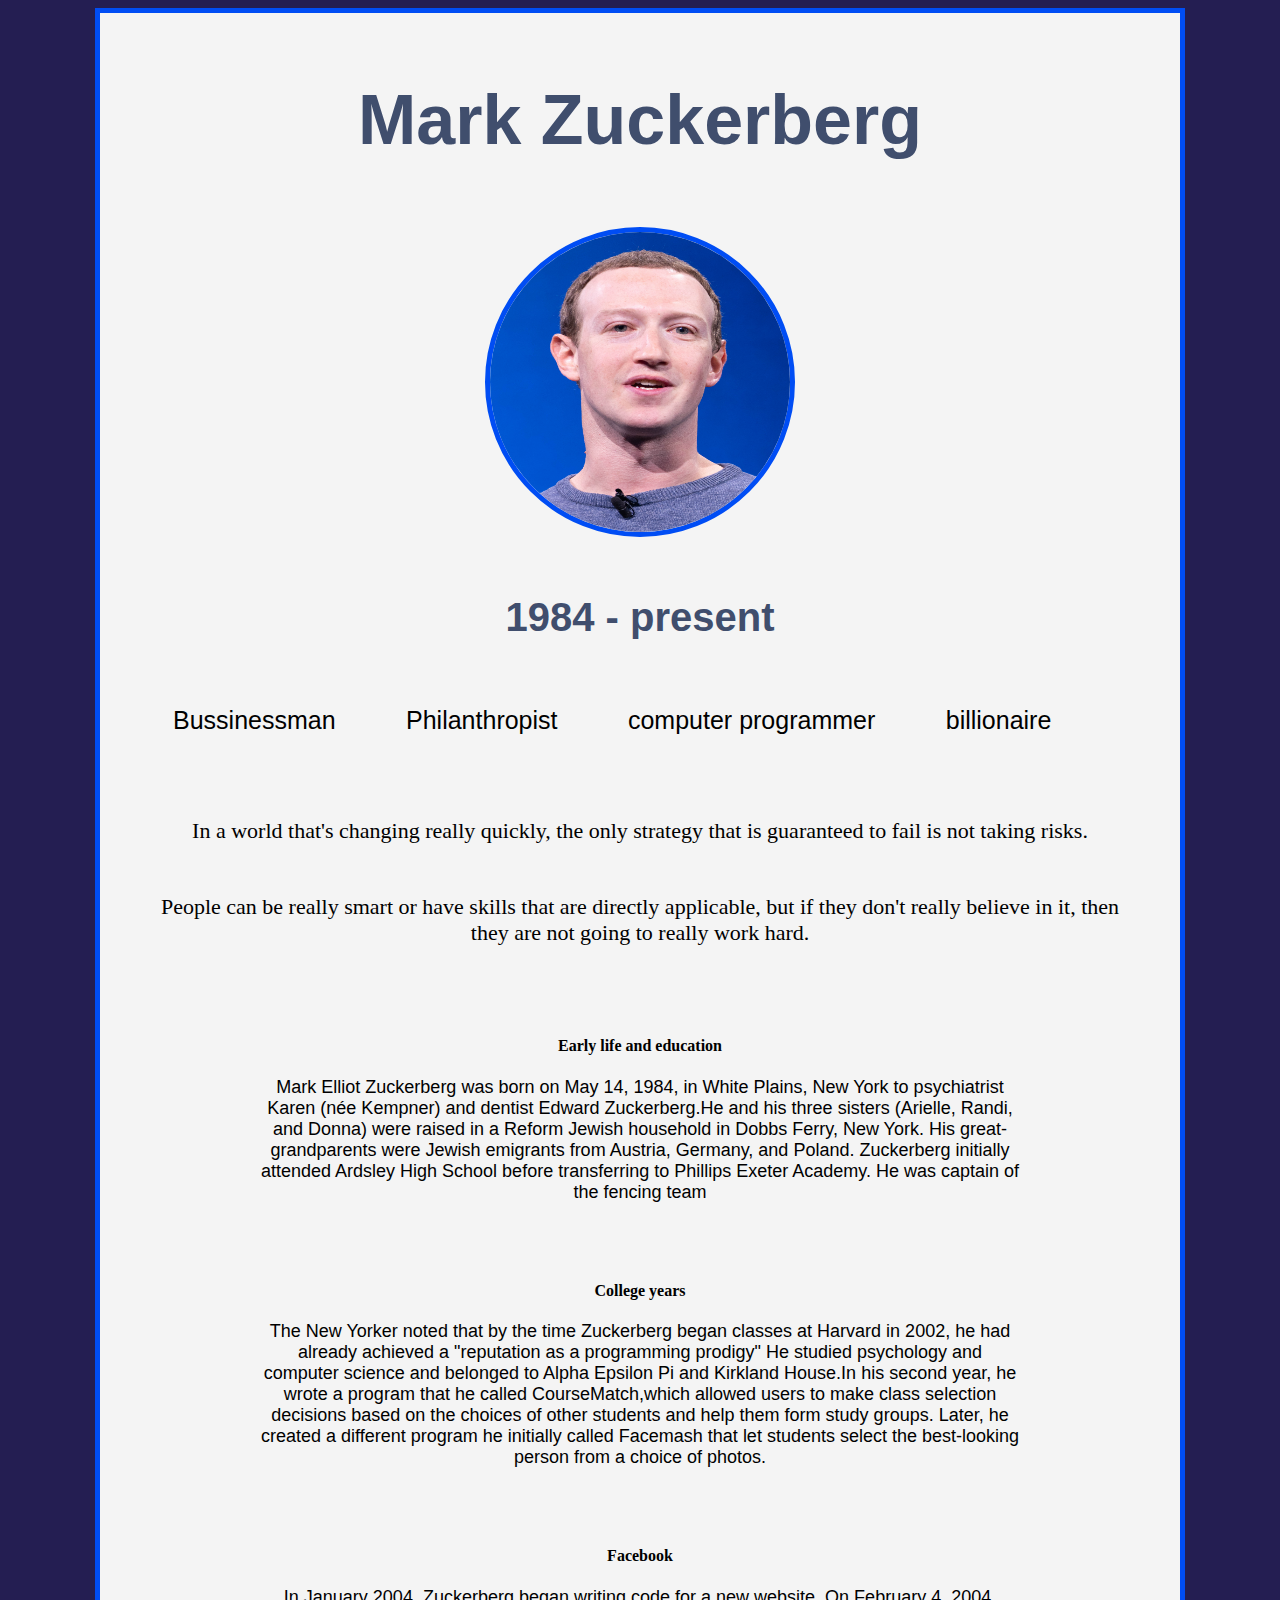
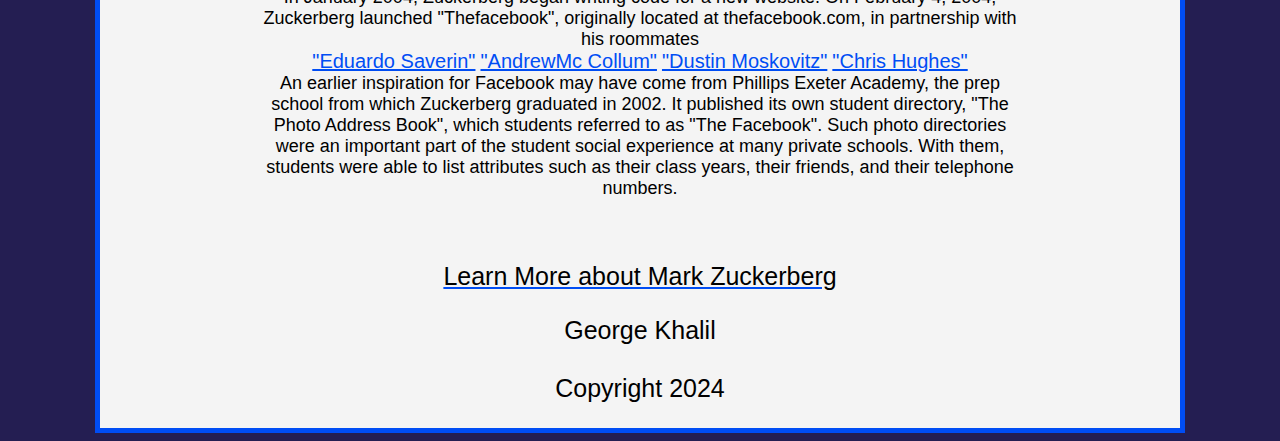
<file: index.html>
<!DOCTYPE html>
<!-- ICS2O-Unit1-05-HTML-MDL -->
<html lang="en-ca">
<head>
  <meta charset="utf-8" />
  <meta name="description" content="My first MDL webpage" />
  <meta name="keywords" content="mths, ics2o" />
  <meta name="author" content="George, Khalil" />
  <meta name="viewport" content="width=device-width, initial-scale=1.0" />
  <link rel="stylesheet" href="https://fonts.googleapis.com/icon?family=Material+Icons" />
  <link rel="stylesheet" href="https://code.getmdl.io/1.3.0/material.light_blue-cyan.min.css" />
  <link rel="stylesheet" href="./css/style.css" />
  <title>Mark Zuckerberg</title>
  </head>
  <body>
  <div class="content">
    <h1>Mark Zuckerberg</h1>

    
    <div class="noteworthy">
    <img src="./images/Mark Zuckerberg (1).jpg" alt="Mark Zuckerberg image">
    </div>

   <h2>1984 - present</h2>
   <div>
    <ul>
     <li>Bussinessman</li>
     <li>Philanthropist</li>
     <li>computer programmer</li>
     <li>billionaire</li>
    </ul>
   </div>
   <blockquote>In a world that's changing really quickly, the only strategy that is guaranteed to fail is not taking risks.</blockquote>

   <blockquote>People can be really smart or have skills that are directly applicable, but if they don't really believe in it, then
   they are not going to really work hard.
   </blockquote>

    <div class="noteworthy">
      <h4>Early life and education</h4>
      <p class="description">Mark Elliot Zuckerberg was born on May 14, 1984, in White Plains, New York to psychiatrist Karen (née Kempner) and
      dentist Edward Zuckerberg.He and his three sisters (Arielle, Randi, and Donna) were raised in a Reform Jewish
      household in Dobbs Ferry, New York. His great-grandparents were Jewish emigrants from Austria, Germany, and
      Poland. Zuckerberg initially attended Ardsley High School before transferring to Phillips Exeter Academy. He was
      captain of the fencing team</p>
    </div>
    <div class="noteworthy">
      <h4>College years</h4>
      <p class="description">The New Yorker noted that by the time Zuckerberg began classes at Harvard in 2002, he had already achieved a "reputation
      as a programming prodigy" He studied psychology and computer science and belonged to Alpha Epsilon Pi and Kirkland
      House.In his second year, he wrote a program that he called CourseMatch,which allowed users to make class
      selection decisions based on the choices of other students and help them form study groups. Later, he created a
      different program he initially called Facemash that let students select the best-looking person from a choice of photos.
    </p>
    </div>
    <div class="noteworthy">
      <h4>Facebook</h4>
      <p class="description">In January 2004, Zuckerberg began writing code for a new website. On February 4, 2004, Zuckerberg launched
      "Thefacebook", originally located at thefacebook.com, in partnership with his roommates <br>
      <a href="https://en.wikipedia.org/wiki/Eduardo_Saverin" target="_blank">"Eduardo Saverin"</a>
        <a href="https://en.wikipedia.org/wiki/Andrew_McCollum" target="_blank">"AndrewMc Collum"</a>
          <a href="https://en.wikipedia.org/wiki/Dustin_Moskovitz" target="_blank">"Dustin Moskovitz"</a>
            <a href="https://en.wikipedia.org/wiki/Chris_Hughes" target="_blank">"Chris Hughes"</a>
      <br>An earlier inspiration for Facebook may have come from Phillips Exeter
      Academy, the prep school from which Zuckerberg graduated in 2002. It published its own student directory, "The Photo
      Address Book", which students referred to as "The Facebook". Such photo directories were an important part of the
      student social experience at many private schools. With them, students were able to list attributes such as their class
      years, their friends, and their telephone numbers.</p>
    </div>
    <a target="_blank" href="https://en.wikipedia.org/wiki/Mark_Zuckerberg">
      <p>Learn More about Mark Zuckerberg</p>
    </a>
    <p>George Khalil <br> <br>Copyright 2024</p>
  </div>
  </body>
</html>
</file>
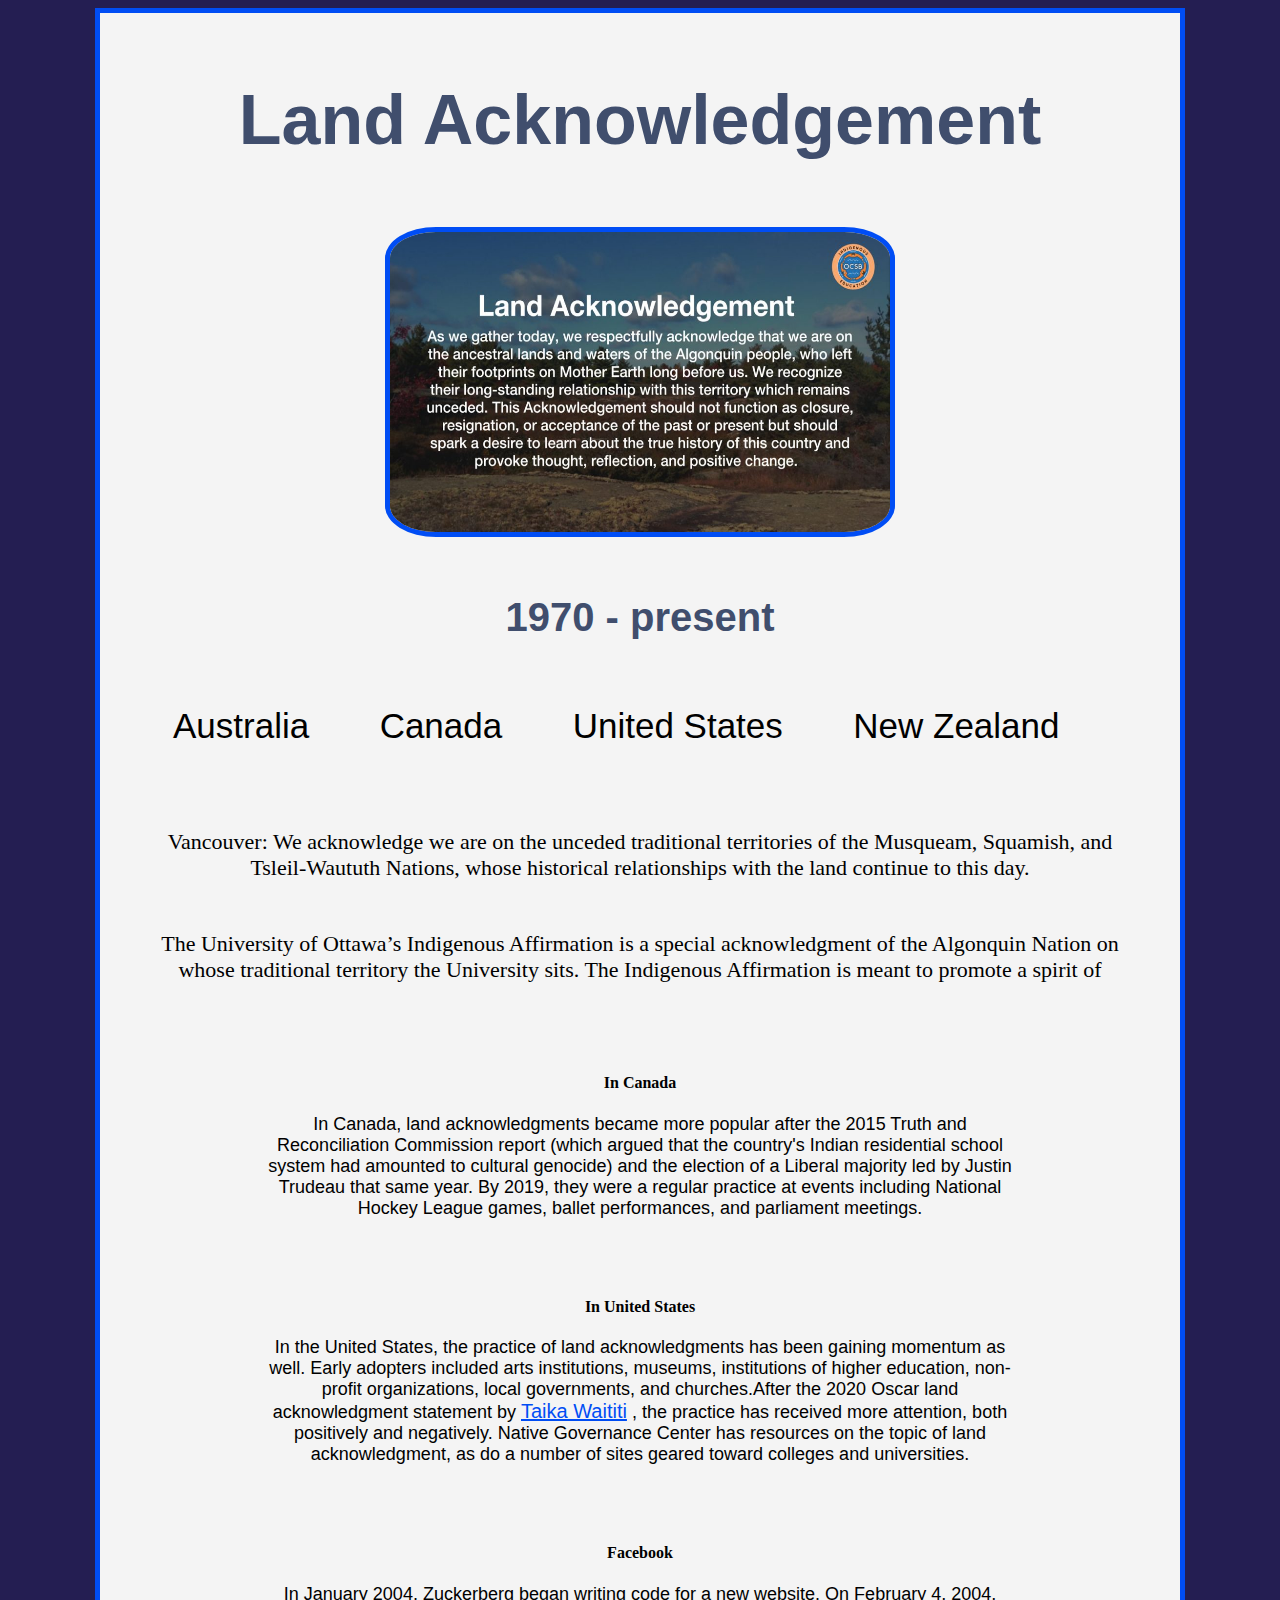
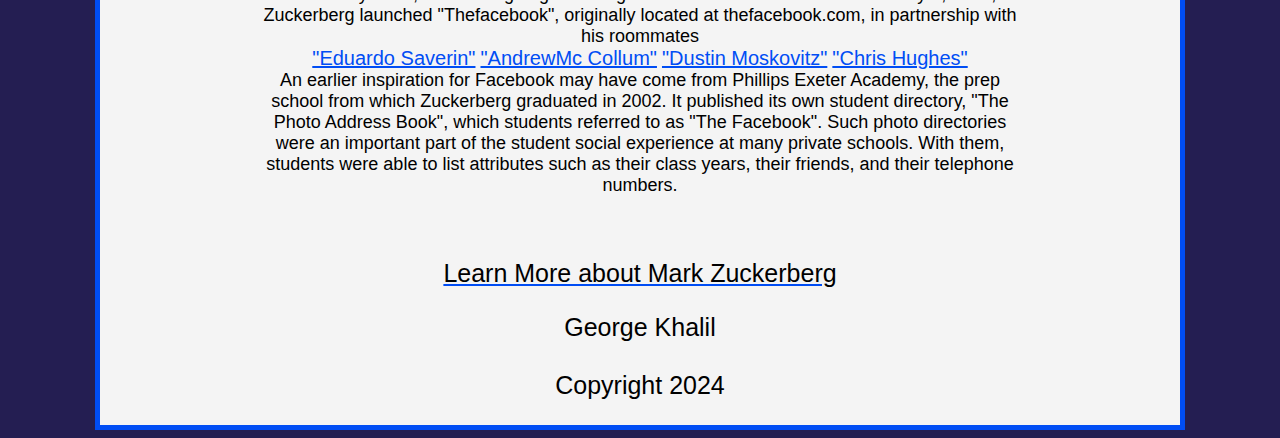
<file: index2.html>
<!DOCTYPE html>
<!-- NAC10 - Indigenous Expressions - 2024-->
<html lang="en-ca">
<head>
  <meta charset="utf-8" />
  <meta name="description" content="My first MDL webpage" />
  <meta name="keywords" content="mths, ics2o" />
  <meta name="author" content="George, Khalil" />
  <meta name="viewport" content="width=device-width, initial-scale=1.0" />
  <link rel="stylesheet" href="https://fonts.googleapis.com/icon?family=Material+Icons" />
  <link rel="stylesheet" href="https://code.getmdl.io/1.3.0/material.light_blue-cyan.min.css" />
  <link rel="stylesheet" href="./css/style2.css" />
  <title>Land Acknowledgement</title>
</head>
<body>
  <div class="content">
    <h1>Land Acknowledgement</h1>


    <div class="noteworthy">
      <img src="./images/Land.jpg" alt="Land Acknowledgement Image">
    </div>

    <h2>1970 - present</h2>
    <div>
      <ul>
        <li>Australia</li>
        <li>Canada</li>
        <li>United States</li>
        <li>New Zealand</li>
      </ul>
    </div>
    <blockquote>Vancouver: We acknowledge we are on the unceded traditional territories of the Musqueam, Squamish, and Tsleil-Waututh
    Nations, whose historical relationships with the land continue to this day.</blockquote>

    <blockquote>The University of Ottawa’s Indigenous Affirmation is a special acknowledgment of the Algonquin Nation on whose
    traditional territory the University sits. The Indigenous Affirmation is meant to promote a spirit of
    </blockquote>

    <div class="noteworthy">
      <h4>In Canada</h4>
      <p class="description">In Canada, land acknowledgments became more popular after the 2015 Truth and Reconciliation Commission report (which
      argued that the country's Indian residential school system had amounted to cultural genocide) and the election of a
      Liberal majority led by Justin Trudeau that same year. By 2019, they were a regular practice at events including
      National Hockey League games, ballet performances, and parliament meetings.</p>
    </div>
    <div class="noteworthy">
      <h4>In United States</h4>
      <p class="description">In the United States, the practice of land acknowledgments has been gaining momentum as well. Early adopters included
      arts institutions, museums, institutions of higher education, non-profit organizations, local governments, and
      churches.After the 2020 Oscar land acknowledgment statement by <a href="https://en.wikipedia.org/wiki/Taika_Waititi" target="_blank">Taika Waititi</a>
, the practice has received more attention,
      both positively and negatively. Native Governance Center has resources on the topic of land acknowledgment, as do a
      number of sites geared toward colleges and universities.
      </p>
    </div>
    <div class="noteworthy">
      <h4>Facebook</h4>
      <p class="description">In January 2004, Zuckerberg began writing code for a new website. On February 4, 2004,
        Zuckerberg launched
        "Thefacebook", originally located at thefacebook.com, in partnership with his roommates <br>
        <a href="https://en.wikipedia.org/wiki/Eduardo_Saverin" target="_blank">"Eduardo Saverin"</a>
        <a href="https://en.wikipedia.org/wiki/Andrew_McCollum" target="_blank">"AndrewMc Collum"</a>
        <a href="https://en.wikipedia.org/wiki/Dustin_Moskovitz" target="_blank">"Dustin Moskovitz"</a>
        <a href="https://en.wikipedia.org/wiki/Chris_Hughes" target="_blank">"Chris Hughes"</a>
        <br>An earlier inspiration for Facebook may have come from Phillips Exeter
        Academy, the prep school from which Zuckerberg graduated in 2002. It published its own student directory, "The
        Photo
        Address Book", which students referred to as "The Facebook". Such photo directories were an important part of
        the
        student social experience at many private schools. With them, students were able to list attributes such as
        their class
        years, their friends, and their telephone numbers.
      </p>
    </div>
    <a target="_blank" href="https://en.wikipedia.org/wiki/Mark_Zuckerberg">
      <p>Learn More about Mark Zuckerberg</p>
    </a>
    <p>George Khalil <br> <br>Copyright 2024</p>
  </div>
</body>
</html>
</file>
<file: css/style.css>
body {
  background-color: #241e52;
}

.content {
  margin: auto;
  background-color: #f4f4f4;
  color: #404E6D;
  font-family:'Trebuchet MS', 'Lucida Sans Unicode', 'Lucida Grande', 'Lucida Sans', Arial, sans-serif;
  max-width: 1080px;
  border: 5px solid #004df4;
}

p {
  text-align: center;
  font-size: 25px;
  font-family: Arial, Helvetica, sans-serif;
  color: #000;
}

h1 {
  font-size: 70px;
  padding-top: 20px;
  text-align: center;
}

h2 {
  font-size: 40px;
  padding-top: 5px;
  text-align: center;
}

li {
  text-align: center;
  display: inline-block;
  font-size: 25px;
  padding: 33px;
  color: #000;
}

img {
  display: block;
  margin: auto;
  border-radius: 50%;
  border: 5px solid #004df4;
  width: 300px;
  height: 300px;
}

blockquote {
  text-align: center;
  font-size: 22px;
  font-family: Georgia, 'Times New Roman', Times, serif;
  margin: 50px;
  color: #000;
}

.noteworthy {
  max-width: 760px;
  padding: 20px;
  margin: auto;
  clear: both;
}

.description {
  font-size: 18px;
  margin-top: auto;
}

h4 {
  text-align: center;
  color: black;
  font-family: cursive;
}

a {
  color: #004df4;
  font-size: 20px;
  text-align: center;
}
</file>
<file: css/style2.css>
body {
  background-color: #241e52;
}

.content {
  margin: auto;
  background-color: #f4f4f4;
  color: #404E6D;
  font-family: 'Trebuchet MS', 'Lucida Sans Unicode', 'Lucida Grande', 'Lucida Sans', Arial, sans-serif;
  max-width: 1080px;
  border: 5px solid #004df4;
}

p {
  text-align: center;
  font-size: 25px;
  font-family: Arial, Helvetica, sans-serif;
  color: #000;
}

h1 {
  font-size: 70px;
  padding-top: 20px;
  text-align: center;
}

h2 {
  font-size: 40px;
  padding-top: 5px;
  text-align: center;
}

li {
  text-align: center;
  display: inline-block;
  font-size: 35px;
  padding: 33px;
  color: #000;
}

img {
  display: block;
  margin: auto;
  border-radius: 10%;
  border: 5px solid #004df4;
  width: 500px;
  height: 300px;
}

blockquote {
  text-align: center;
  font-size: 22px;
  font-family: Georgia, 'Times New Roman', Times, serif;
  margin: 50px;
  color: #000;
}

.noteworthy {
  max-width: 760px;
  padding: 20px;
  margin: auto;
  clear: both;
}

.description {
  font-size: 18px;
  margin-top: auto;
}

h4 {
  text-align: center;
  color: black;
  font-family: cursive;
}

a {
  color: #004df4;
  font-size: 20px;
  text-align: center;
}
</file>
